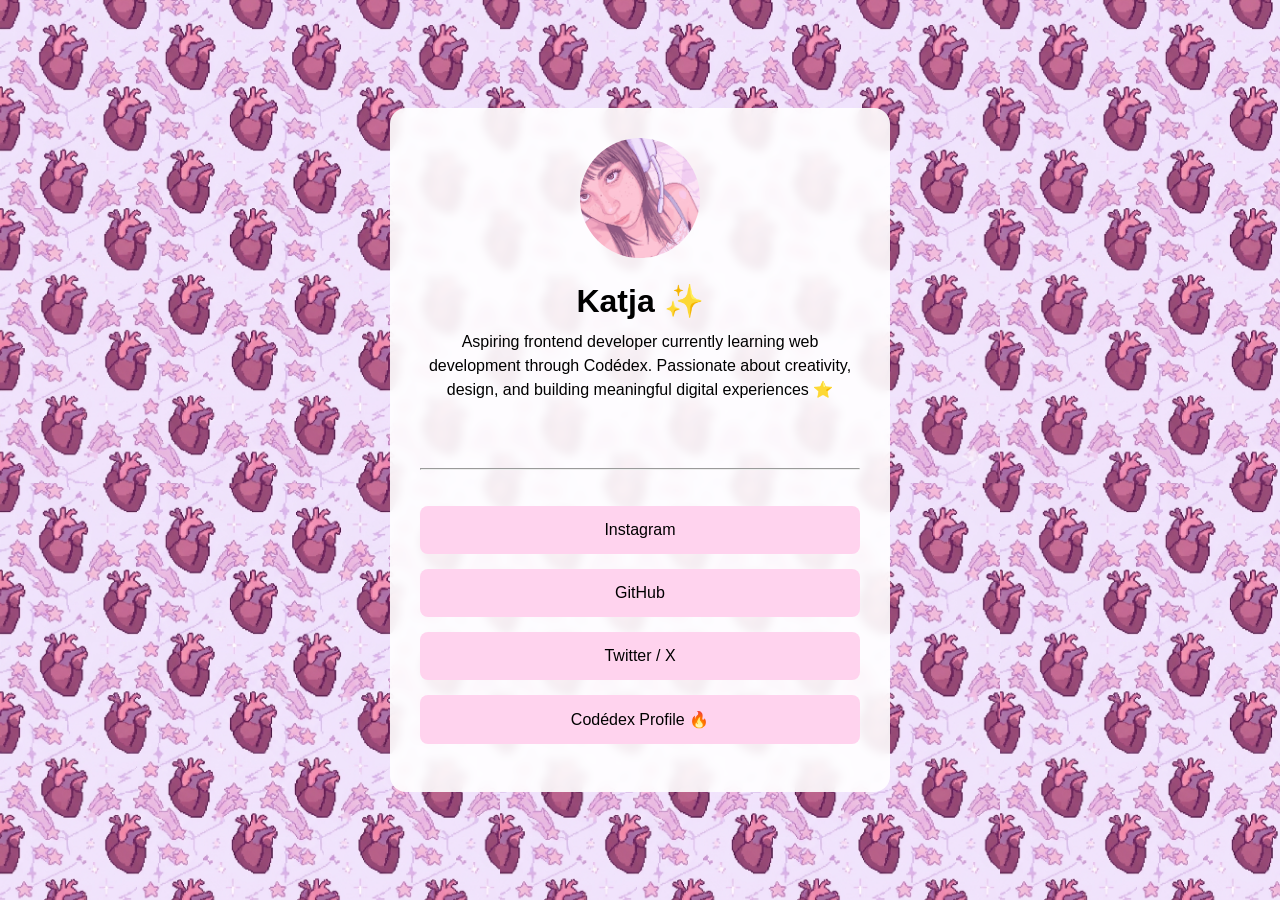
<file: index.html>
<!DOCTYPE html>
<html lang="en">
<head>
    <meta charset="UTF-8">
    <meta name="viewport" content="width=device-width, initial-scale=1.0">
    <title>Link in Bio</title>
    <link rel="stylesheet" href="./styles.css">
</head>
<body>
    <div class="container">
        
        <img class="pofile-pic" src="./assets/profile-picture.png" alt="Profile Picture">
        
        <h1>Katja ✨</h1>

        <p class="about-me">
        Aspiring frontend developer currently learning web development through Codédex. 
        Passionate about creativity, design, and building meaningful digital experiences ⭐
        </p>
        <br><br>
        <hr>
        <br><br>
        <div class="links">
            <a class="link-button" href="https://instagram.com" target="_blank">Instagram</a>
            <a class="link-button" href="https://github.com/katiamlopez" target="_blank">GitHub</a>
            <a class="link-button" href="https://x.com/katja_js" target="_blank">Twitter / X</a>
            <a class="link-button" href="https://www.codedex.io/@katjajs">Codédex Profile 🔥</a>
        </div>
        <br>
    </div>
</body>
</html>
</file>
<file: styles.css>
* {
  margin: 0;
  padding: 0;
  box-sizing: border-box;
}

body {
  font-family: Arial, sans-serif;
  min-height: 100vh;
  display: flex;
  justify-content: center;
  align-items: center;
  padding: 20px;
  background-image: url('./assets/background-pattern.png');
  background-repeat: repeat;
  background-size: 500px;
}

.container {
  max-width: 500px;
  width: 100%;
  text-align: center;
  background-color: rgba(255, 255, 255, 0.9);
  padding: 30px;
  border-radius: 16px;
  backdrop-filter: blur(5px);
}

img {
  width: 120px;
  height: 120px;
  border-radius: 50%;
  margin-bottom: 20px;
}

h1 {
  margin-bottom: 10px;
}

.about-me {
  margin-bottom: 30px;
  line-height: 1.5;
}

.links {
  display: flex;
  flex-direction: column;
  gap: 15px;
}

.link-button {
  background-color: rgb(255, 211, 238);
  color: black;
  text-decoration: none;
  padding: 15px;
  border-radius: 8px;
  display: block;
}
</file>
<file: css/styles.css>
* {
  margin: 0;
  padding: 0;
  box-sizing: border-box;
}

body {
  font-family: Arial, sans-serif;
  min-height: 100vh;
  display: flex;
  justify-content: center;
  align-items: center;
  padding: 20px;
  background-image: url('../assets/background-pattern.png');
  background-repeat: repeat;
  background-size: 500px;
}

.container {
  max-width: 500px;
  width: 100%;
  text-align: center;
  background-color: rgba(255, 255, 255, 0.9);
  padding: 30px;
  border-radius: 16px;
  backdrop-filter: blur(5px);
}

img {
  width: 120px;
  height: 120px;
  border-radius: 50%;
  margin-bottom: 20px;
}

h1 {
  margin-bottom: 10px;
}

.about-me {
  margin-bottom: 30px;
  line-height: 1.5;
}

.links {
  display: flex;
  flex-direction: column;
  gap: 15px;
}

.link-button {
  background-color: rgb(255, 211, 238);
  color: black;
  text-decoration: none;
  padding: 15px;
  border-radius: 8px;
  display: block;
}
</file>
